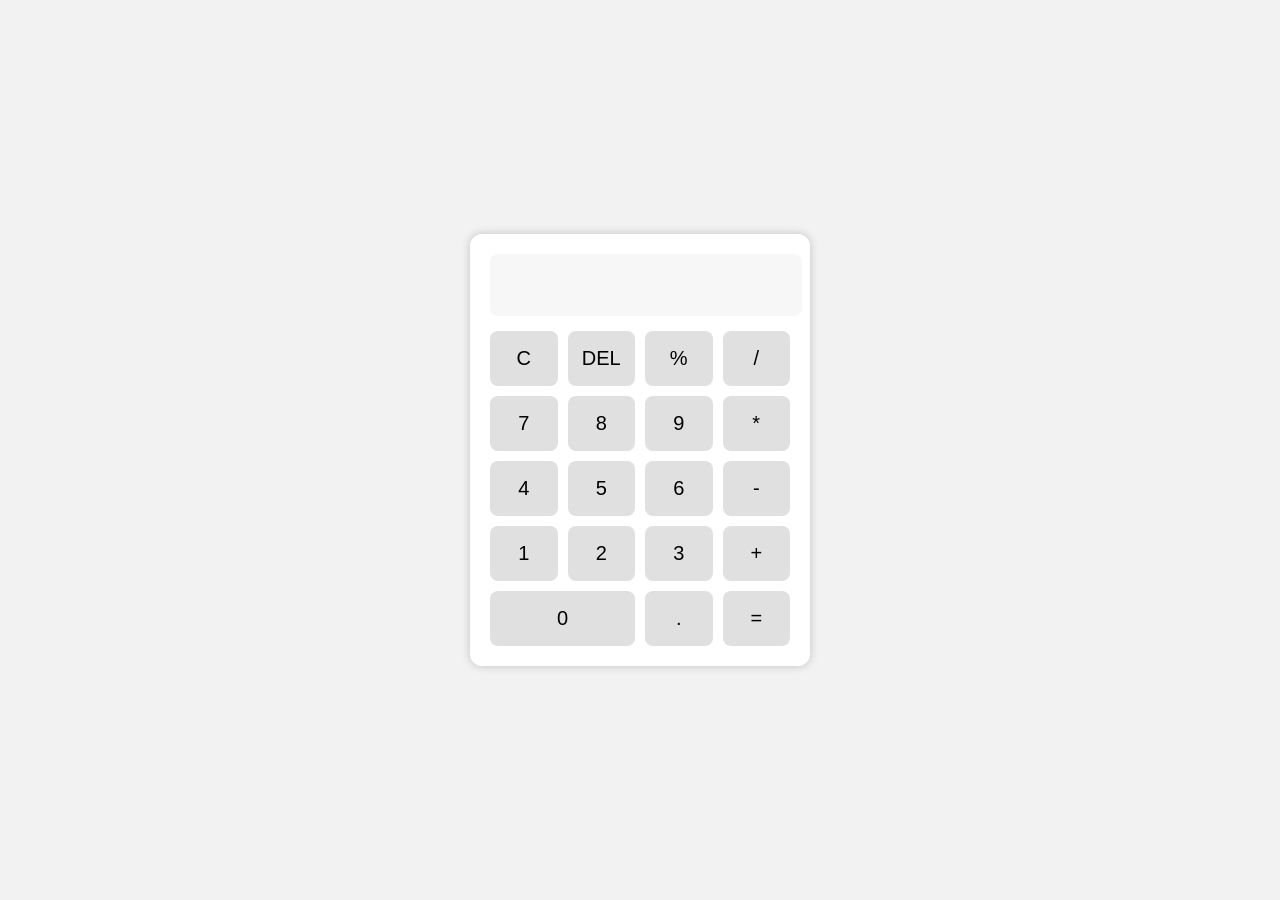
<file: calculator/index.html>
<!DOCTYPE html>
<html lang="en">
<head>
  <meta charset="UTF-8" />
  <meta name="viewport" content="width=device-width, initial-scale=1.0"/>
  <title>Simple Calculator</title>
  <link rel="stylesheet" href="style.css">
</head>
<body>

  <div class="calculator">

    <input type="text" id="display" readonly>

    <div class="buttons">

      <button onclick="clearDisplay()">C</button>
      <button onclick="deleteLast()">DEL</button>
      <button onclick="appendValue('%')">%</button>
      <button onclick="appendValue('/')">/</button>

      <button onclick="appendValue('7')">7</button>
      <button onclick="appendValue('8')">8</button>
      <button onclick="appendValue('9')">9</button>
      <button onclick="appendValue('*')">*</button>

      <button onclick="appendValue('4')">4</button>
      <button onclick="appendValue('5')">5</button>
      <button onclick="appendValue('6')">6</button>
      <button onclick="appendValue('-')">-</button>

      <button onclick="appendValue('1')">1</button>
      <button onclick="appendValue('2')">2</button>
      <button onclick="appendValue('3')">3</button>
      <button onclick="appendValue('+')">+</button>

      <button onclick="appendValue('0')" class="zero">0</button>
      <button onclick="appendValue('.')">.</button>
      <button onclick="calculate()">=</button>

    </div>

  </div>

  <script src="script.js"></script>
</body>
</html>
</file>
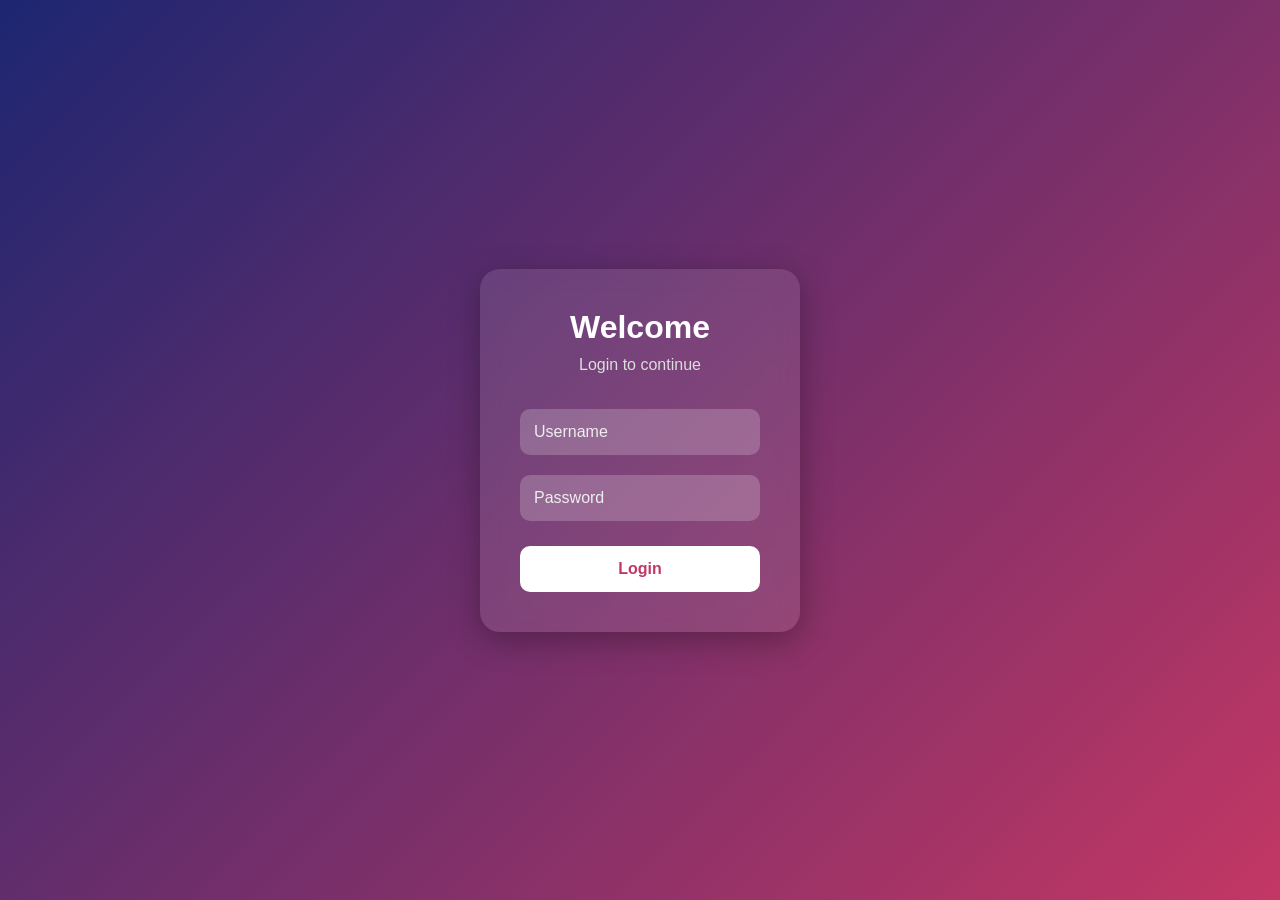
<file: login-page/index.html>
<!DOCTYPE html>
<html lang="en">
<head>
    <meta charset="UTF-8">
    <meta name="viewport" content="width=device-width, initial-scale=1.0">
    <title>Login Page</title>

    <link rel="stylesheet" href="style.css">
</head>
<body>

    <div class="login-box">
        <h1>Welcome</h1>
        <p>Login to continue</p>

        <form id="loginForm">

            <input
                type="text"
                id="username"
                placeholder="Username"
                required
            >

            <input
                type="password"
                id="password"
                placeholder="Password"
                required
            >

            <button type="submit">Login</button>

        </form>
    </div>

    <script src="script.js"></script>

</body>
</html>
</file>
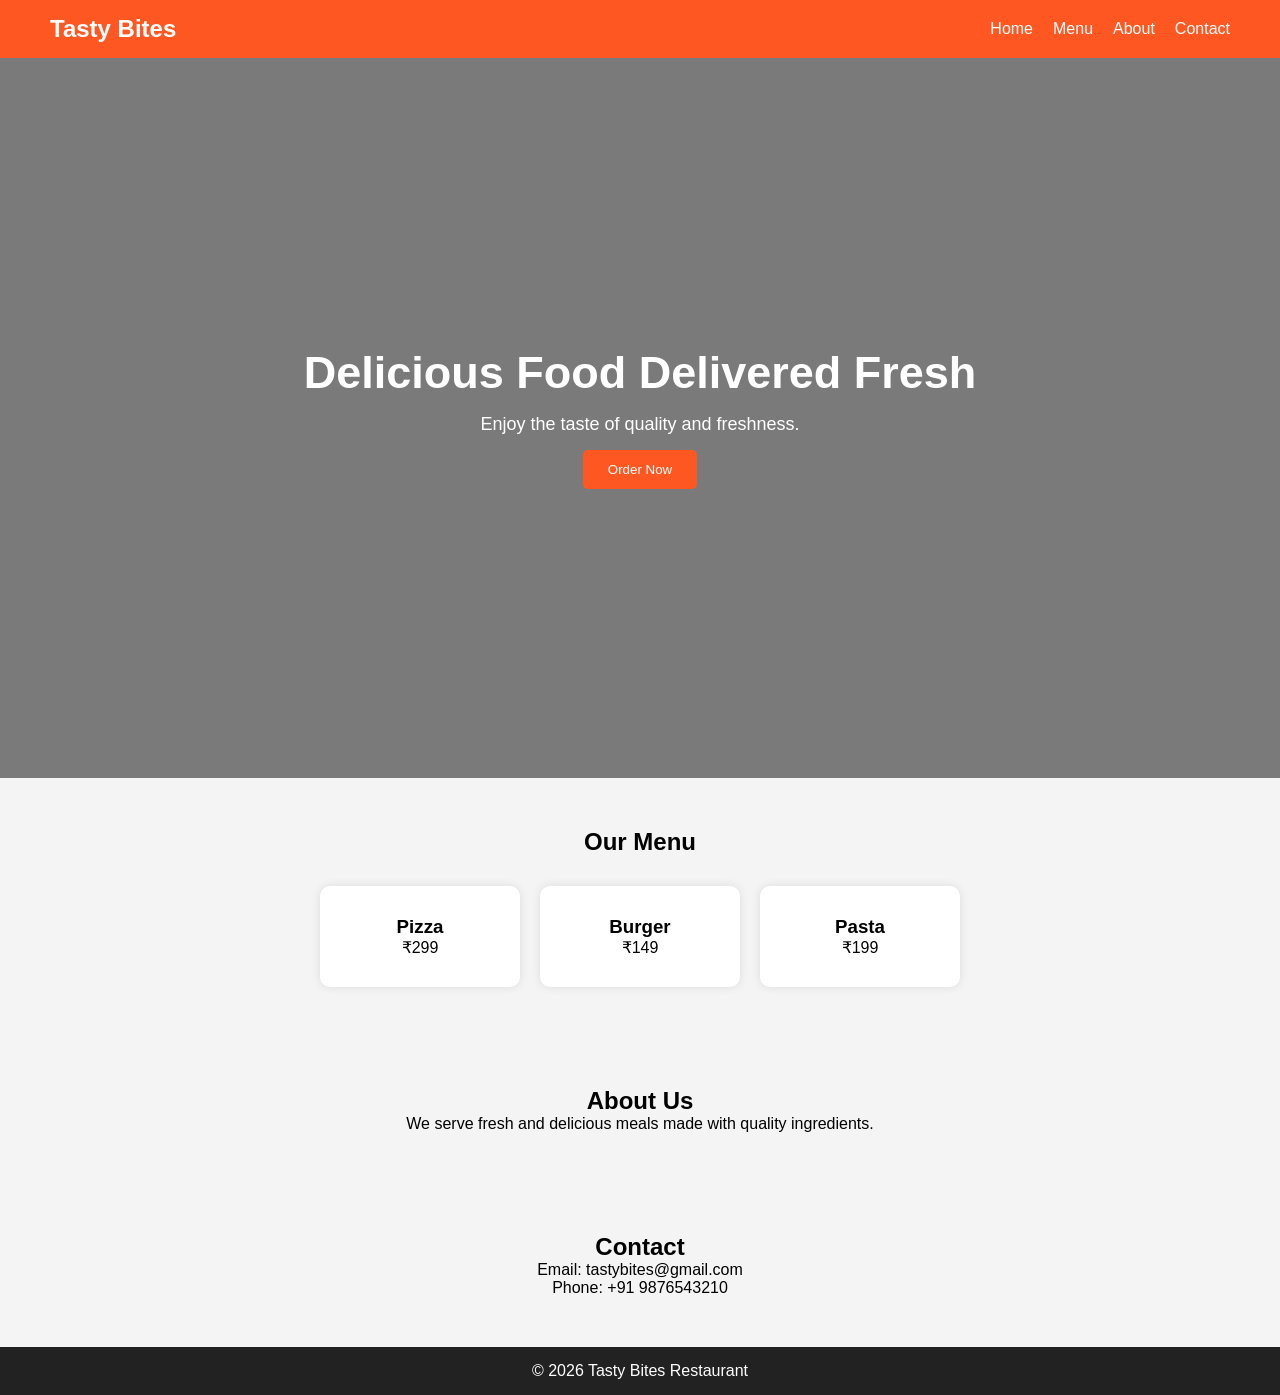
<file: restaurant-homepage/index.html>
<!DOCTYPE html>
<html lang="en">
<head>
    <meta charset="UTF-8">
    <meta name="viewport" content="width=device-width, initial-scale=1.0">
    <title>Tasty Bites Restaurant</title>
    <link rel="stylesheet" href="style.css">
</head>
<body>

    <header>
        <nav>
            <h2>Tasty Bites</h2>
            <ul>
                <li><a href="#">Home</a></li>
                <li><a href="#menu">Menu</a></li>
                <li><a href="#about">About</a></li>
                <li><a href="#contact">Contact</a></li>
            </ul>
        </nav>
    </header>

    <section class="hero">
        <h1>Delicious Food Delivered Fresh</h1>
        <p>Enjoy the taste of quality and freshness.</p>
        <button onclick="showMessage()">Order Now</button>
    </section>

    <section id="menu" class="menu">
        <h2>Our Menu</h2>

        <div class="cards">

            <div class="card">
                <h3>Pizza</h3>
                <p>₹299</p>
            </div>

            <div class="card">
                <h3>Burger</h3>
                <p>₹149</p>
            </div>

            <div class="card">
                <h3>Pasta</h3>
                <p>₹199</p>
            </div>

        </div>
    </section>

    <section id="about" class="about">
        <h2>About Us</h2>
        <p>
            We serve fresh and delicious meals made with quality ingredients.
        </p>
    </section>

    <section id="contact" class="contact">
        <h2>Contact</h2>
        <p>Email: tastybites@gmail.com</p>
        <p>Phone: +91 9876543210</p>
    </section>

    <footer>
        <p>© 2026 Tasty Bites Restaurant</p>
    </footer>

    <script src="script.js"></script>

</body>
</html>
</file>
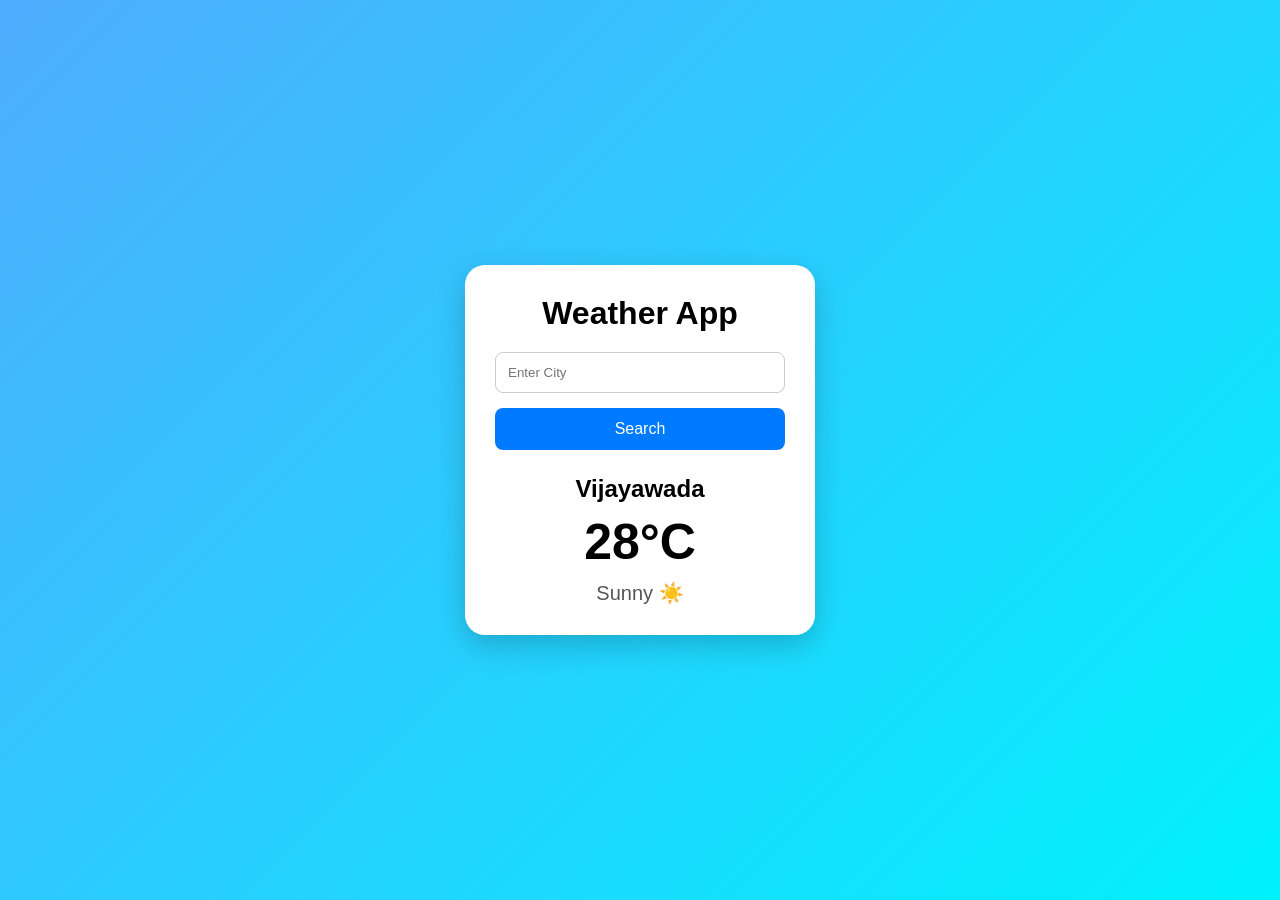
<file: weather-ui/index.html>
<!DOCTYPE html>
<html lang="en">
<head>
    <meta charset="UTF-8">
    <meta name="viewport" content="width=device-width, initial-scale=1.0">
    <title>Weather App</title>
    <link rel="stylesheet" href="style.css">
</head>
<body>

    <div class="weather-card">

        <h1>Weather App</h1>

        <input type="text" id="city" placeholder="Enter City">

        <button onclick="getWeather()">Search</button>

        <div class="weather-info">

            <h2 id="cityName">Vijayawada</h2>

            <h1 id="temp">28°C</h1>

            <p id="condition">Sunny ☀️</p>

        </div>

    </div>

    <script src="script.js"></script>

</body>
</html>
</file>
<file: calculator/style.css>
body{
  margin:0;
  padding:0;
  background:#f2f2f2;
  font-family:Arial, sans-serif;
  display:flex;
  justify-content:center;
  align-items:center;
  height:100vh;
}

.calculator{
  background:white;
  padding:20px;
  border-radius:12px;
  width:300px;
  box-shadow:0 0 10px rgba(0,0,0,0.2);
}

#display{
  width:100%;
  height:60px;
  margin-bottom:15px;
  font-size:24px;
  text-align:right;
  padding-right:10px;
  border:none;
  background:#f7f7f7;
  border-radius:8px;
}

.buttons{
  display:grid;
  grid-template-columns:repeat(4,1fr);
  gap:10px;
}

button{
  height:55px;
  border:none;
  border-radius:8px;
  font-size:20px;
  cursor:pointer;
  background:#e0e0e0;
  transition:0.2s;
}

button:hover{
  background:#cfcfcf;
}

.zero{
  grid-column:span 2;
}
</file>
<file: login-page/style.css>
*{
    margin:0;
    padding:0;
    box-sizing:border-box;
    font-family:Arial, sans-serif;
}

body{
    height:100vh;
    display:flex;
    justify-content:center;
    align-items:center;
    background:linear-gradient(135deg,#1d2671,#c33764);
}

.login-box{
    width:320px;
    padding:40px;
    background:rgba(255,255,255,0.1);
    border-radius:20px;
    backdrop-filter:blur(10px);
    box-shadow:0 8px 32px rgba(0,0,0,0.3);
    text-align:center;
    color:white;
}

.login-box h1{
    margin-bottom:10px;
}

.login-box p{
    margin-bottom:25px;
    color:#ddd;
}

.login-box input{
    width:100%;
    padding:14px;
    margin:10px 0;
    border:none;
    outline:none;
    border-radius:10px;
    background:rgba(255,255,255,0.2);
    color:white;
    font-size:16px;
}

.login-box input::placeholder{
    color:#eee;
}

.login-box button{
    width:100%;
    padding:14px;
    margin-top:15px;
    border:none;
    border-radius:10px;
    background:white;
    color:#c33764;
    font-size:16px;
    font-weight:bold;
    cursor:pointer;
}

.login-box button:hover{
    background:black;
    color:white;
}
</file>
<file: restaurant-homepage/style.css>
*{
    margin:0;
    padding:0;
    box-sizing:border-box;
    font-family:Arial, sans-serif;
}

body{
    background:#f4f4f4;
}

header{
    background:#ff5722;
    color:white;
    padding:15px 50px;
}

nav{
    display:flex;
    justify-content:space-between;
    align-items:center;
}

nav ul{
    display:flex;
    list-style:none;
}

nav ul li{
    margin-left:20px;
}

nav ul li a{
    text-decoration:none;
    color:white;
}

.hero{
    height:80vh;
    display:flex;
    flex-direction:column;
    justify-content:center;
    align-items:center;
    text-align:center;
    background:linear-gradient(rgba(0,0,0,.5),
    rgba(0,0,0,.5)),
    url("https://images.unsplash.com/photo-1504674900247-0877df9cc836");
    background-size:cover;
    background-position:center;
    color:white;
}

.hero h1{
    font-size:45px;
}

.hero p{
    margin:15px 0;
    font-size:18px;
}

.hero button{
    padding:12px 25px;
    border:none;
    background:#ff5722;
    color:white;
    cursor:pointer;
    border-radius:5px;
}

.menu{
    padding:50px;
    text-align:center;
}

.cards{
    display:flex;
    justify-content:center;
    gap:20px;
    margin-top:30px;
    flex-wrap:wrap;
}

.card{
    background:white;
    padding:30px;
    width:200px;
    border-radius:10px;
    box-shadow:0 0 10px rgba(0,0,0,.1);
}

.about,
.contact{
    padding:50px;
    text-align:center;
}

footer{
    background:#222;
    color:white;
    text-align:center;
    padding:15px;
}
</file>
<file: weather-ui/style.css>
*{
    margin:0;
    padding:0;
    box-sizing:border-box;
    font-family:Arial,sans-serif;
}

body{
    height:100vh;
    display:flex;
    justify-content:center;
    align-items:center;

    background:linear-gradient(135deg,#4facfe,#00f2fe);
}

.weather-card{
    width:350px;
    padding:30px;

    background:white;

    border-radius:20px;

    text-align:center;

    box-shadow:0 10px 30px rgba(0,0,0,0.2);
}

.weather-card h1{
    margin-bottom:20px;
}

input{
    width:100%;
    padding:12px;
    border:1px solid #ccc;
    border-radius:8px;
    margin-bottom:15px;
}

button{
    width:100%;
    padding:12px;
    border:none;
    border-radius:8px;
    background:#007bff;
    color:white;
    cursor:pointer;
    font-size:16px;
}

button:hover{
    opacity:0.9;
}

.weather-info{
    margin-top:25px;
}

#temp{
    font-size:50px;
    margin:10px 0;
}

#condition{
    font-size:20px;
    color:#555;
}
</file>
